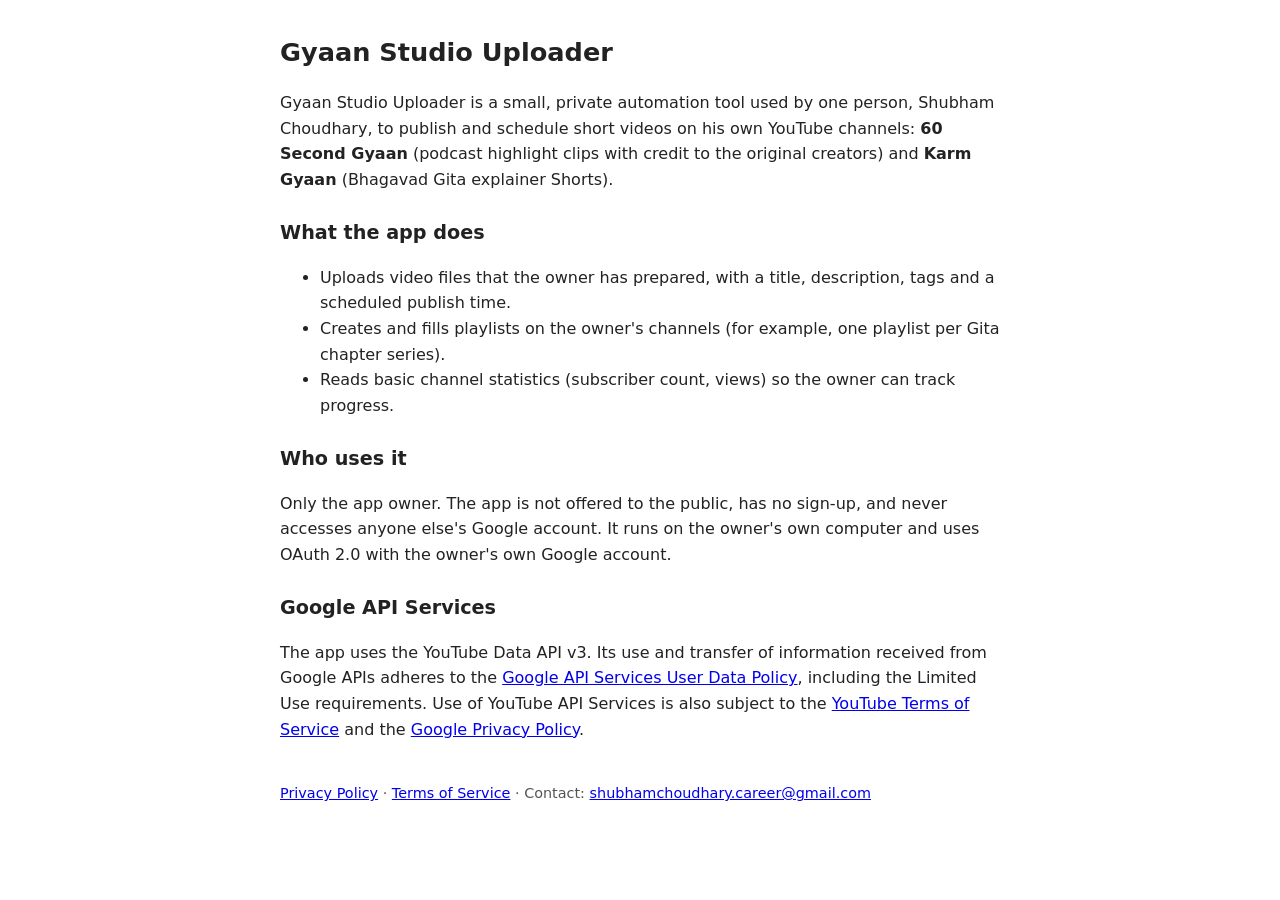
<file: index.html>
<!doctype html>
<html lang="en"><head><meta charset="utf-8"><meta name="viewport" content="width=device-width,initial-scale=1">
<title>Gyaan Studio Uploader</title><link rel="stylesheet" href="style.css"></head>
<body>
<h1>Gyaan Studio Uploader</h1>
<p>Gyaan Studio Uploader is a small, private automation tool used by one person, Shubham Choudhary, to publish and schedule short videos on his own YouTube channels: <strong>60 Second Gyaan</strong> (podcast highlight clips with credit to the original creators) and <strong>Karm Gyaan</strong> (Bhagavad Gita explainer Shorts).</p>
<h2>What the app does</h2>
<ul>
<li>Uploads video files that the owner has prepared, with a title, description, tags and a scheduled publish time.</li>
<li>Creates and fills playlists on the owner's channels (for example, one playlist per Gita chapter series).</li>
<li>Reads basic channel statistics (subscriber count, views) so the owner can track progress.</li>
</ul>
<h2>Who uses it</h2>
<p>Only the app owner. The app is not offered to the public, has no sign-up, and never accesses anyone else's Google account. It runs on the owner's own computer and uses OAuth 2.0 with the owner's own Google account.</p>
<h2>Google API Services</h2>
<p>The app uses the YouTube Data API v3. Its use and transfer of information received from Google APIs adheres to the <a href="https://developers.google.com/terms/api-services-user-data-policy">Google API Services User Data Policy</a>, including the Limited Use requirements. Use of YouTube API Services is also subject to the <a href="https://www.youtube.com/t/terms">YouTube Terms of Service</a> and the <a href="https://policies.google.com/privacy">Google Privacy Policy</a>.</p>
<footer><a href="privacy.html">Privacy Policy</a> &middot; <a href="terms.html">Terms of Service</a> &middot; Contact: <a href="mailto:shubhamchoudhary.career@gmail.com">shubhamchoudhary.career@gmail.com</a></footer>
</body></html>
</file>
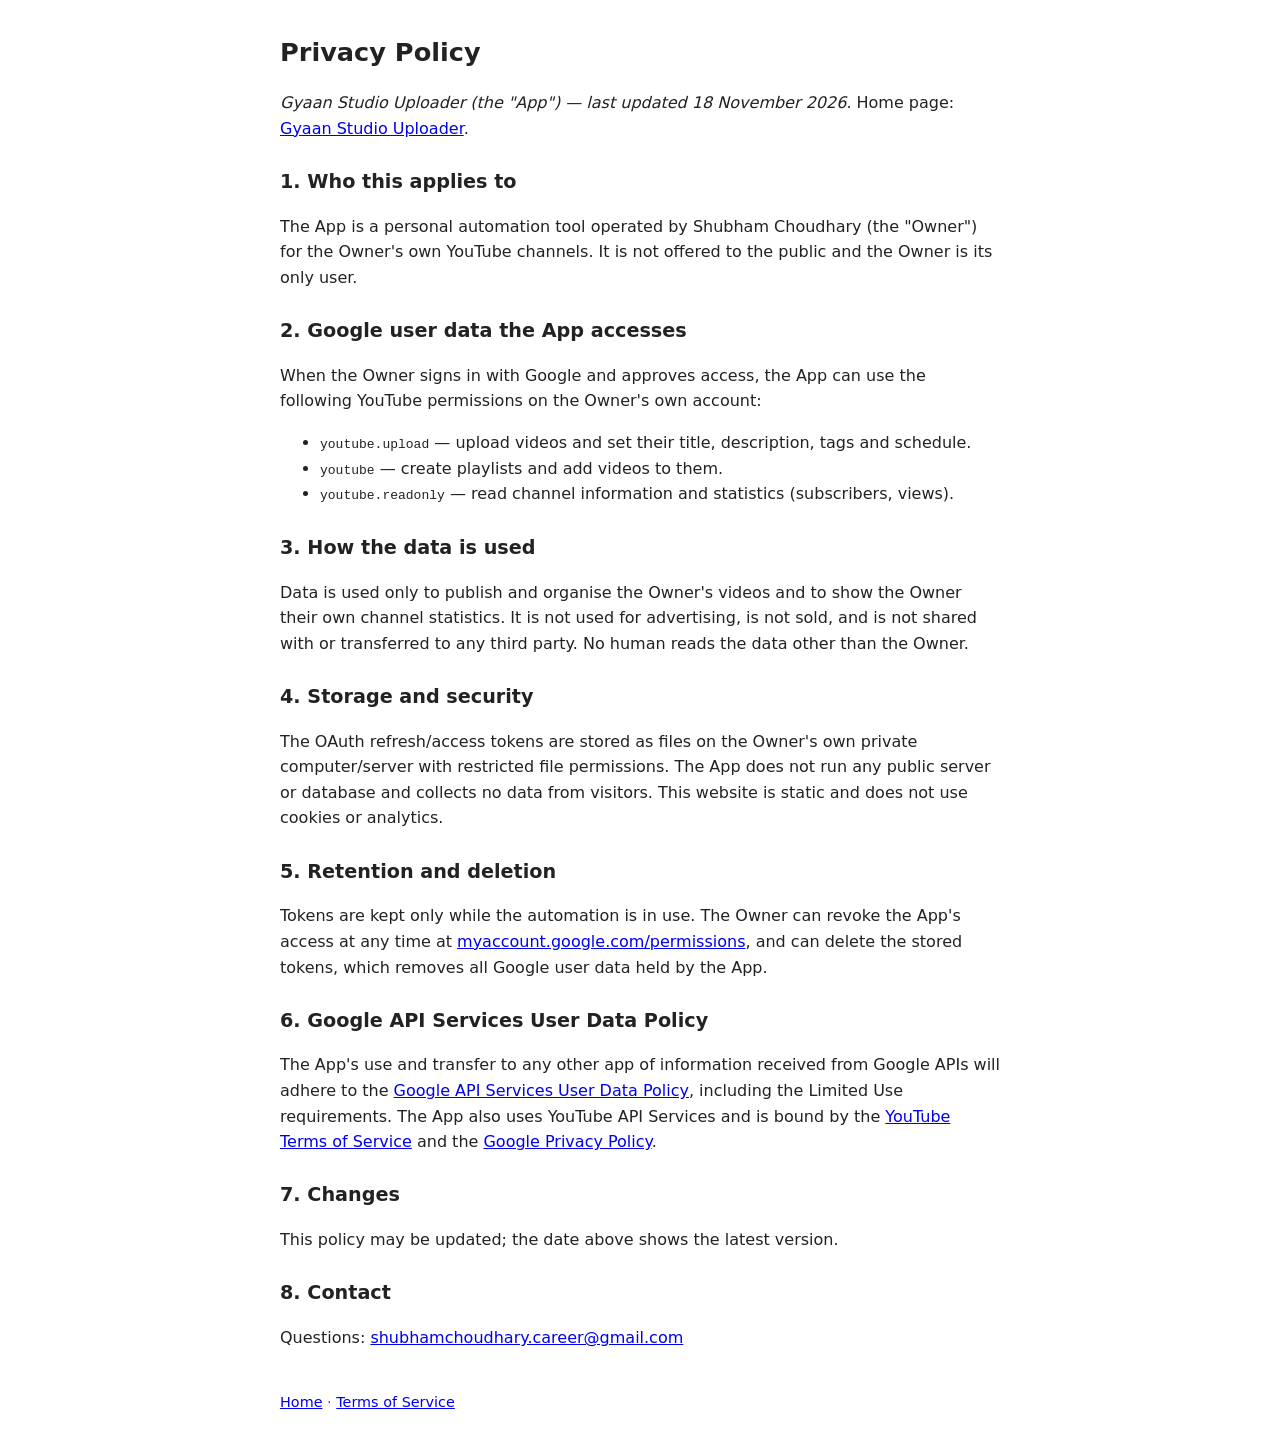
<file: privacy.html>
<!doctype html>
<html lang="en"><head><meta charset="utf-8"><meta name="viewport" content="width=device-width,initial-scale=1">
<title>Privacy Policy - Gyaan Studio Uploader</title><link rel="stylesheet" href="style.css"></head>
<body>
<h1>Privacy Policy</h1>
<p><em>Gyaan Studio Uploader (the "App") &mdash; last updated 18 November 2026.</em> Home page: <a href="index.html">Gyaan Studio Uploader</a>.</p>
<h2>1. Who this applies to</h2>
<p>The App is a personal automation tool operated by Shubham Choudhary (the "Owner") for the Owner's own YouTube channels. It is not offered to the public and the Owner is its only user.</p>
<h2>2. Google user data the App accesses</h2>
<p>When the Owner signs in with Google and approves access, the App can use the following YouTube permissions on the Owner's own account:</p>
<ul>
<li><code>youtube.upload</code> &mdash; upload videos and set their title, description, tags and schedule.</li>
<li><code>youtube</code> &mdash; create playlists and add videos to them.</li>
<li><code>youtube.readonly</code> &mdash; read channel information and statistics (subscribers, views).</li>
</ul>
<h2>3. How the data is used</h2>
<p>Data is used only to publish and organise the Owner's videos and to show the Owner their own channel statistics. It is not used for advertising, is not sold, and is not shared with or transferred to any third party. No human reads the data other than the Owner.</p>
<h2>4. Storage and security</h2>
<p>The OAuth refresh/access tokens are stored as files on the Owner's own private computer/server with restricted file permissions. The App does not run any public server or database and collects no data from visitors. This website is static and does not use cookies or analytics.</p>
<h2>5. Retention and deletion</h2>
<p>Tokens are kept only while the automation is in use. The Owner can revoke the App's access at any time at <a href="https://myaccount.google.com/permissions">myaccount.google.com/permissions</a>, and can delete the stored tokens, which removes all Google user data held by the App.</p>
<h2>6. Google API Services User Data Policy</h2>
<p>The App's use and transfer to any other app of information received from Google APIs will adhere to the <a href="https://developers.google.com/terms/api-services-user-data-policy">Google API Services User Data Policy</a>, including the Limited Use requirements. The App also uses YouTube API Services and is bound by the <a href="https://www.youtube.com/t/terms">YouTube Terms of Service</a> and the <a href="https://policies.google.com/privacy">Google Privacy Policy</a>.</p>
<h2>7. Changes</h2>
<p>This policy may be updated; the date above shows the latest version.</p>
<h2>8. Contact</h2>
<p>Questions: <a href="mailto:shubhamchoudhary.career@gmail.com">shubhamchoudhary.career@gmail.com</a></p>
<footer><a href="index.html">Home</a> &middot; <a href="terms.html">Terms of Service</a></footer>
</body></html>
</file>
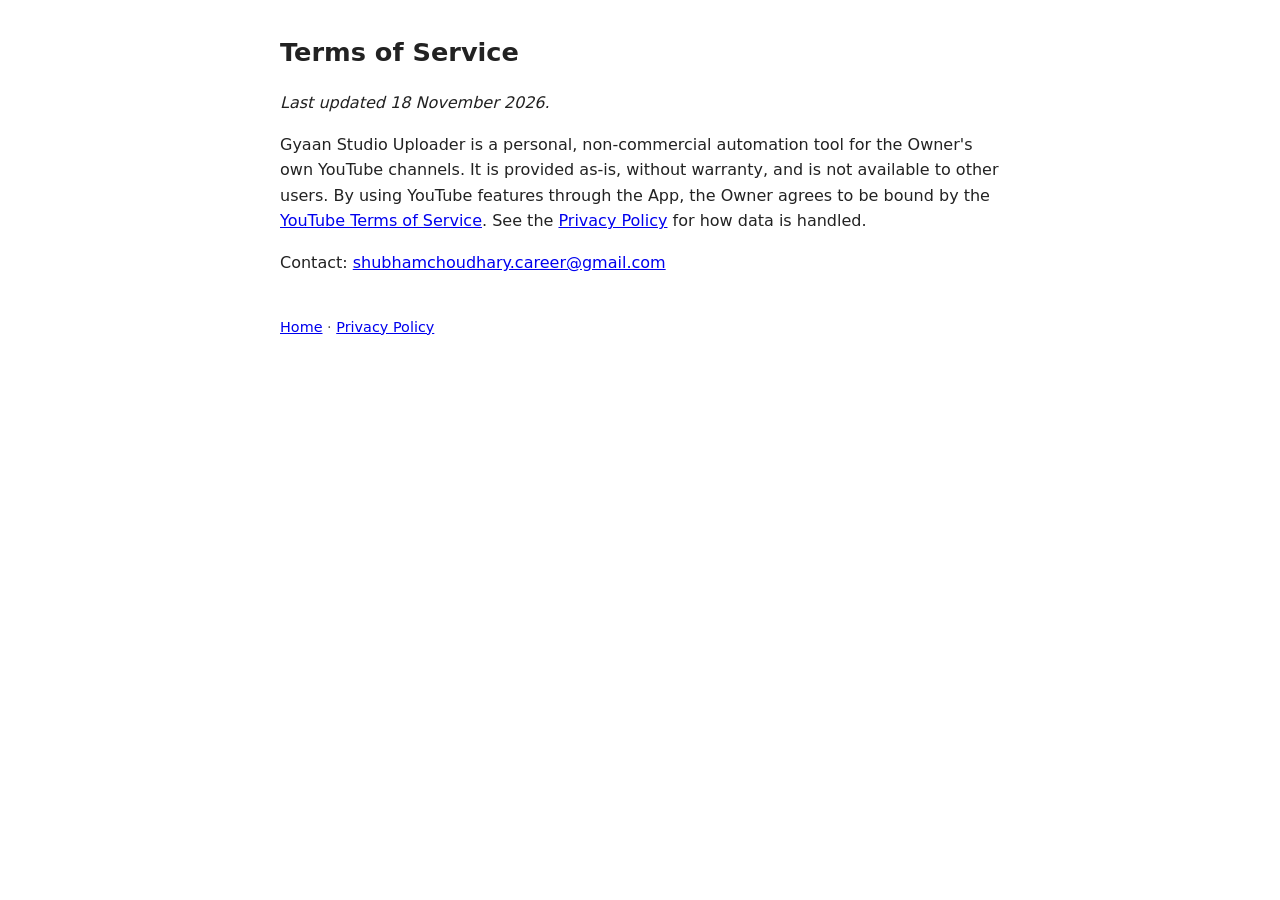
<file: terms.html>
<!doctype html>
<html lang="en"><head><meta charset="utf-8"><meta name="viewport" content="width=device-width,initial-scale=1">
<title>Terms of Service - Gyaan Studio Uploader</title><link rel="stylesheet" href="style.css"></head>
<body>
<h1>Terms of Service</h1>
<p><em>Last updated 18 November 2026.</em></p>
<p>Gyaan Studio Uploader is a personal, non-commercial automation tool for the Owner's own YouTube channels. It is provided as-is, without warranty, and is not available to other users. By using YouTube features through the App, the Owner agrees to be bound by the <a href="https://www.youtube.com/t/terms">YouTube Terms of Service</a>. See the <a href="privacy.html">Privacy Policy</a> for how data is handled.</p>
<p>Contact: <a href="mailto:shubhamchoudhary.career@gmail.com">shubhamchoudhary.career@gmail.com</a></p>
<footer><a href="index.html">Home</a> &middot; <a href="privacy.html">Privacy Policy</a></footer>
</body></html>
</file>
<file: style.css>
body{font-family:system-ui,Arial,sans-serif;max-width:720px;margin:2rem auto;padding:0 1rem;line-height:1.6;color:#222}
h1{font-size:1.6rem}h2{font-size:1.2rem;margin-top:1.6rem}footer{margin-top:2.5rem;font-size:.9rem;color:#555}
</file>
